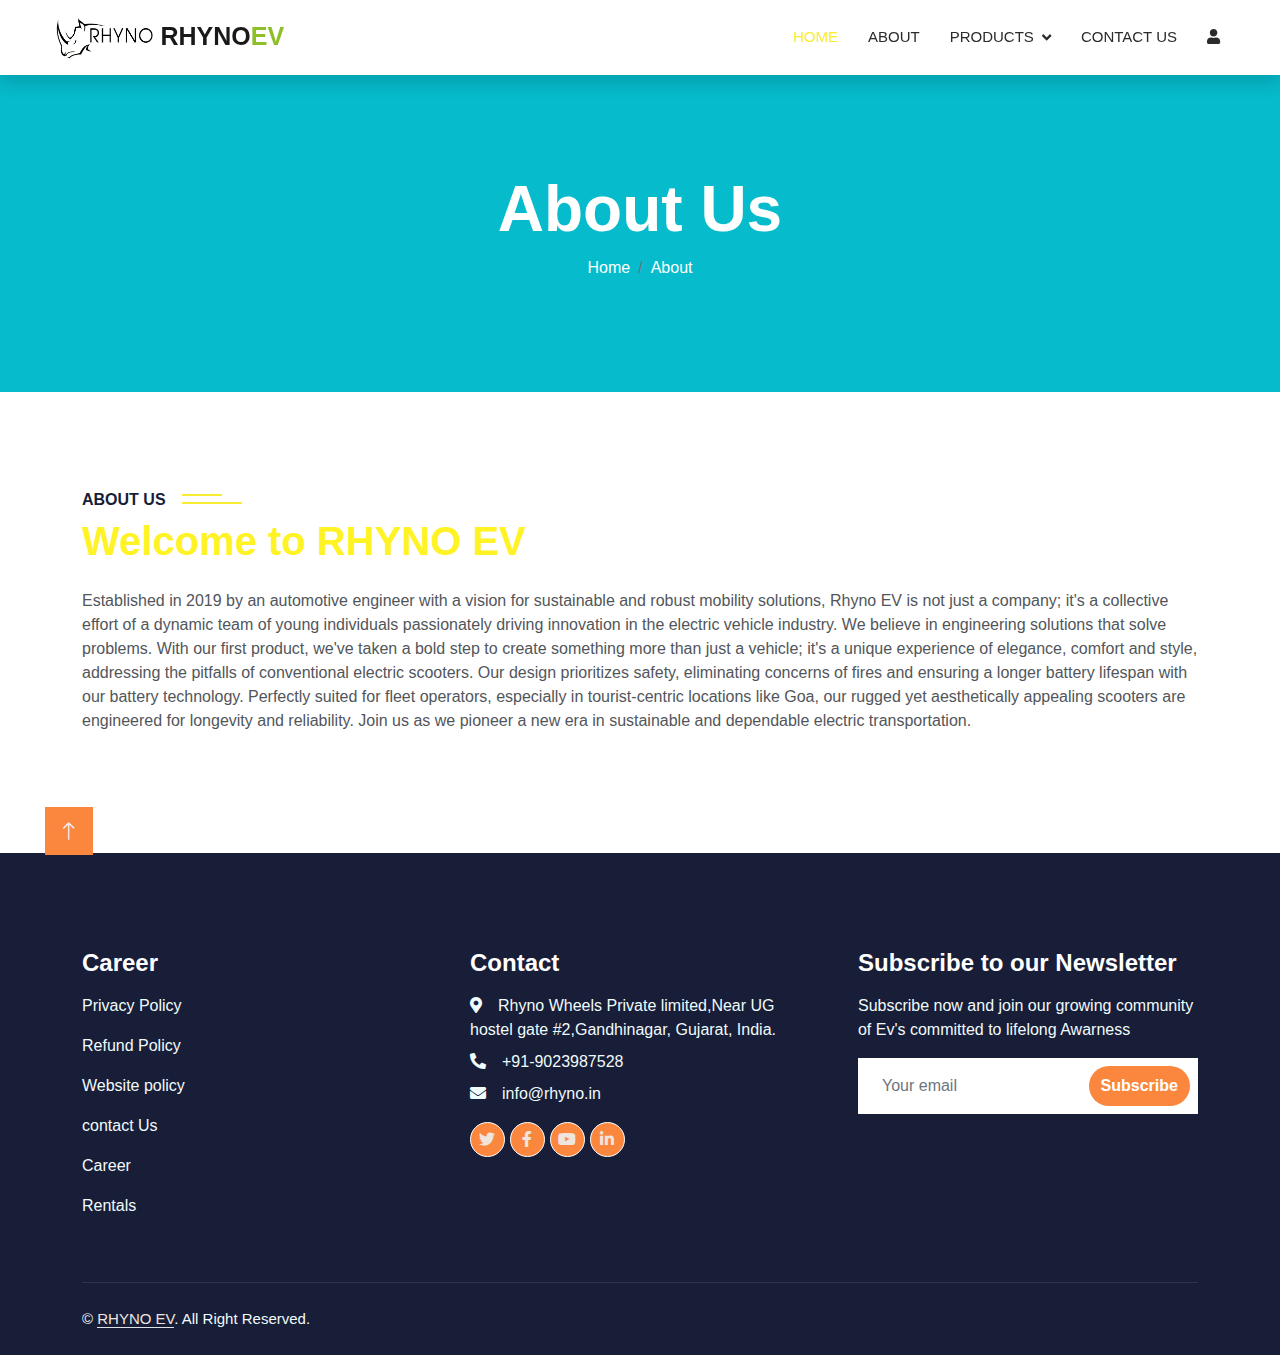
<file: about.html>
<!DOCTYPE html>
<html lang="en">

<head>
    <meta charset="utf-8">
    <title>RHYNO EV</title>
    <meta content="width=device-width, initial-scale=1.0" name="viewport">
    <!-- Favicon -->
    <link href="img/icon.png" rel="icon">
    
    <!-- Icon Font Stylesheet -->
    <link href="https://cdnjs.cloudflare.com/ajax/libs/font-awesome/5.10.0/css/all.min.css" rel="stylesheet">
    <link href="https://cdn.jsdelivr.net/npm/bootstrap-icons@1.4.1/font/bootstrap-icons.css" rel="stylesheet">

    <!-- Libraries Stylesheet -->
    <link href="lib/animate/animate.min.css" rel="stylesheet">
    <link href="lib/owlcarousel/assets/owl.carousel.min.css" rel="stylesheet">

    <!-- Customized Bootstrap Stylesheet -->
    <link href="css/bootstrap.min.css" rel="stylesheet">

    <!-- Template Stylesheet -->
    <link href="css/style.css" rel="stylesheet">
   
</head>

<body>
    <!-- Spinner Start -->
    <div id="spinner"
        class="show bg-white position-fixed translate-middle w-100 vh-100 top-50 start-50 d-flex align-items-center justify-content-center">
        <div class="spinner-border text-primary" style="width: 3rem; height: 3rem;" role="status">
            <span class="sr-only">Loading...</span>
        </div>
    </div>
    <!-- Spinner End -->


    <!-- Navbar Start -->
    <nav class="navbar navbar-expand-lg bg-white navbar-light shadow sticky-top p-0">
        <a href="index.html" class="navbar-brand d-flex align-items-center px-4 px-lg-5">
            <p class="m-0 fw-bold" style="font-size: 25px;"><img src="img/icon.png" alt="" height="50px">RHYNO<span
                    style="color: rgb(141, 191, 40);">EV</span></p>
        </a>
        <button type="button" class="navbar-toggler me-4" data-bs-toggle="collapse" data-bs-target="#navbarCollapse">
            <span class="navbar-toggler-icon"></span>
        </button>
        <div class="collapse navbar-collapse" id="navbarCollapse">
            <div class="navbar-nav ms-auto p-4 p-lg-0">
                <a href="index.html"  class="nav-item nav-link active" >Home</a>
                <a href="about.html" class="nav-item nav-link">About</a>
                <div class="nav-item dropdown">
                    <a href="#" class="nav-link dropdown-toggle" data-bs-toggle="dropdown">Products</a>
                    <div class="dropdown-menu fade-down m-0">
                        <a href="Product 1.html" class="dropdown-item">Rhyno SE03 Lite</a>
                        <a href="Product 2.html" class="dropdown-item">Rhyno SE03</a>
                        <a href="Product 3.html" class="dropdown-item">hyno SE03 Max</a>
                    </div>
                </div>
                
                <a href="contact.html" class="nav-item nav-link">Contact Us</a>

                <!-- <a href="Rentals.html" class="nav-item nav-link">Rentals</a> -->

                <a href="login.html" class="nav-item nav-link"><i class="fa fa-user"></i></a>
                <a href="#" class="nav-item nav-link">

                <div id="google_translate_element">
                </div>


                </a>
            </div>
        </div>
    </nav>
    <!-- Navbar End -->

    <!-- Header Start -->
    <div class="container-fluid bg-primary py-5 mb-5 page-header">
        <div class="container py-5">
            <div class="row justify-content-center">
                <div class="col-lg-10 text-center">
                    <h1 class="display-3 text-white animated slideInDown">About Us</h1>
                    <nav aria-label="breadcrumb">
                        <ol class="breadcrumb justify-content-center">
                            <li class="breadcrumb-item"><a class="text-white" href="index.html">Home</a></li>
                            <li class="breadcrumb-item text-white active" aria-current="page">About</li>
                        </ol>
                    </nav>
                </div>
            </div>
        </div>
    </div>
    <!-- Header End -->

    <!-- About Start -->
    <div class="container-xxl py-5">
        <div class="container">
            <div class="row g-5">

                <div class="col-lg-12 wow fadeInUp" data-wow-delay="0.3s">
                    <h6 class="section-title bg-white text-start pe-3">About Us</h6>
                    <h1 class="mb-4" style="color: #FFF225;">Welcome to RHYNO EV</h1>
                    <p class="mb-4">
                        Established in 2019 by an automotive engineer with a vision for sustainable and robust
                        mobility solutions, Rhyno EV is not just a company; it's a collective effort of a dynamic team
                        of young individuals passionately driving innovation in the electric vehicle industry. We
                        believe in engineering solutions that solve problems.

                        With our first product, we've taken a bold step to create something more than just a vehicle;
                        it's a unique experience of elegance, comfort and style, addressing the pitfalls of
                        conventional electric scooters. Our design prioritizes safety, eliminating concerns of fires and
                        ensuring a longer battery lifespan with our battery technology. Perfectly suited for fleet
                        operators, especially in tourist-centric locations like Goa, our rugged yet aesthetically
                        appealing scooters are engineered for longevity and reliability. Join us as we pioneer a new
                        era in sustainable and dependable electric transportation.
                    </p>
                    


                </div>

            </div>
        </div>
    </div>
    <!-- About End -->


    <div class="container-fluid bg-dark text-light footer pt-5 mt-5 wow fadeIn" data-wow-delay="0.1s">
        <div class="container py-5">
            <div class="row g-5">
                <div class="col-lg-4 col-md-6">
                    <h4 class="text-white mb-3">Career</h4>
                    <p><a class="text-light" href="about.html">Privacy Policy</a></p>
                    <p><a class="text-light" href="">Refund Policy</a></p>
                    <p><a class="text-light" href="">Website policy</a></p>
                    <p><a class="text-light" href="contact.html">contact Us</a></p>
                    <p><a class="text-light" href="">Career</a></p>
                    <p><a class="text-light" href="">Rentals</a></p>
                </div>
                <div class="col-lg-4 col-md-6">
                    <h4 class="text-white mb-3">Contact</h4>
                    <p class="mb-2"><i class="fa fa-map-marker-alt me-3"></i>Rhyno Wheels Private limited,Near UG hostel gate #2,Gandhinagar, Gujarat, India.</p>
                    <p class="mb-2"><i class="fa fa-phone-alt me-3"></i>+91-9023987528</p>
                    <p class="mb-2"><i class="fa fa-envelope me-3"></i>info@rhyno.in</p>
                    <div class="d-flex pt-2">
                        <a class="btn btn-outline-light btn-social" href=""><i class="fab fa-twitter"></i></a>
                        <a class="btn btn-outline-light btn-social" href=""><i class="fab fa-facebook-f"></i></a>
                        <a class="btn btn-outline-light btn-social" href=""><i class="fab fa-youtube"></i></a>
                        <a class="btn btn-outline-light btn-social" href=""><i class="fab fa-linkedin-in"></i></a>
                    </div>
                </div>

                <div class="col-lg-4 col-md-6">
                    <h4 class="text-white mb-3">Subscribe to our Newsletter</h4>
                    <p>Subscribe now and join our growing community of Ev's committed to lifelong Awarness </p>
                    <div class="position-relative mx-auto" style="max-width: 400px;">
                        <form action="#">
                            <input class="form-control border-0 w-100 py-3 ps-4 pe-5" type="email"
                                placeholder="Your email" required>
                            <button type="submit"
                                class="btn btn-primary py-2 position-absolute top-0 end-0 mt-2 me-2"><a
                                    href="#">Subscribe</a></button>
                        </form>
                    </div>
                </div>
            </div>
        </div>
        <div class="container">
            <div class="copyright">
                <div class="row">
                    <div class="col-md-6 text-center text-md-start mb-3 mb-md-0">
                        &copy; <a class="border-bottom" href="index.html">RHYNO EV</a>. All Right Reserved.

                    </div>
                </div>
            </div>
        </div>
    </div>
    <!-- Footer End -->


    <!-- Back to Top -->
    <a href="#" class="btn btn-lg btn-primary btn-lg-square back-to-top"><i class="bi bi-arrow-up"></i></a>


    <!-- JavaScript Libraries -->
    <script src="https://code.jquery.com/jquery-3.4.1.min.js"></script>
    <script src="https://cdn.jsdelivr.net/npm/bootstrap@5.0.0/dist/js/bootstrap.bundle.min.js"></script>
    <script src="lib/wow/wow.min.js"></script>
    <script src="lib/easing/easing.min.js"></script>
    <script src="lib/waypoints/waypoints.min.js"></script>
    <script src="lib/owlcarousel/owl.carousel.min.js"></script>


    <!-- Template Javascript -->
    <script src="js/main.js"></script>
</body>

</html>
</file>
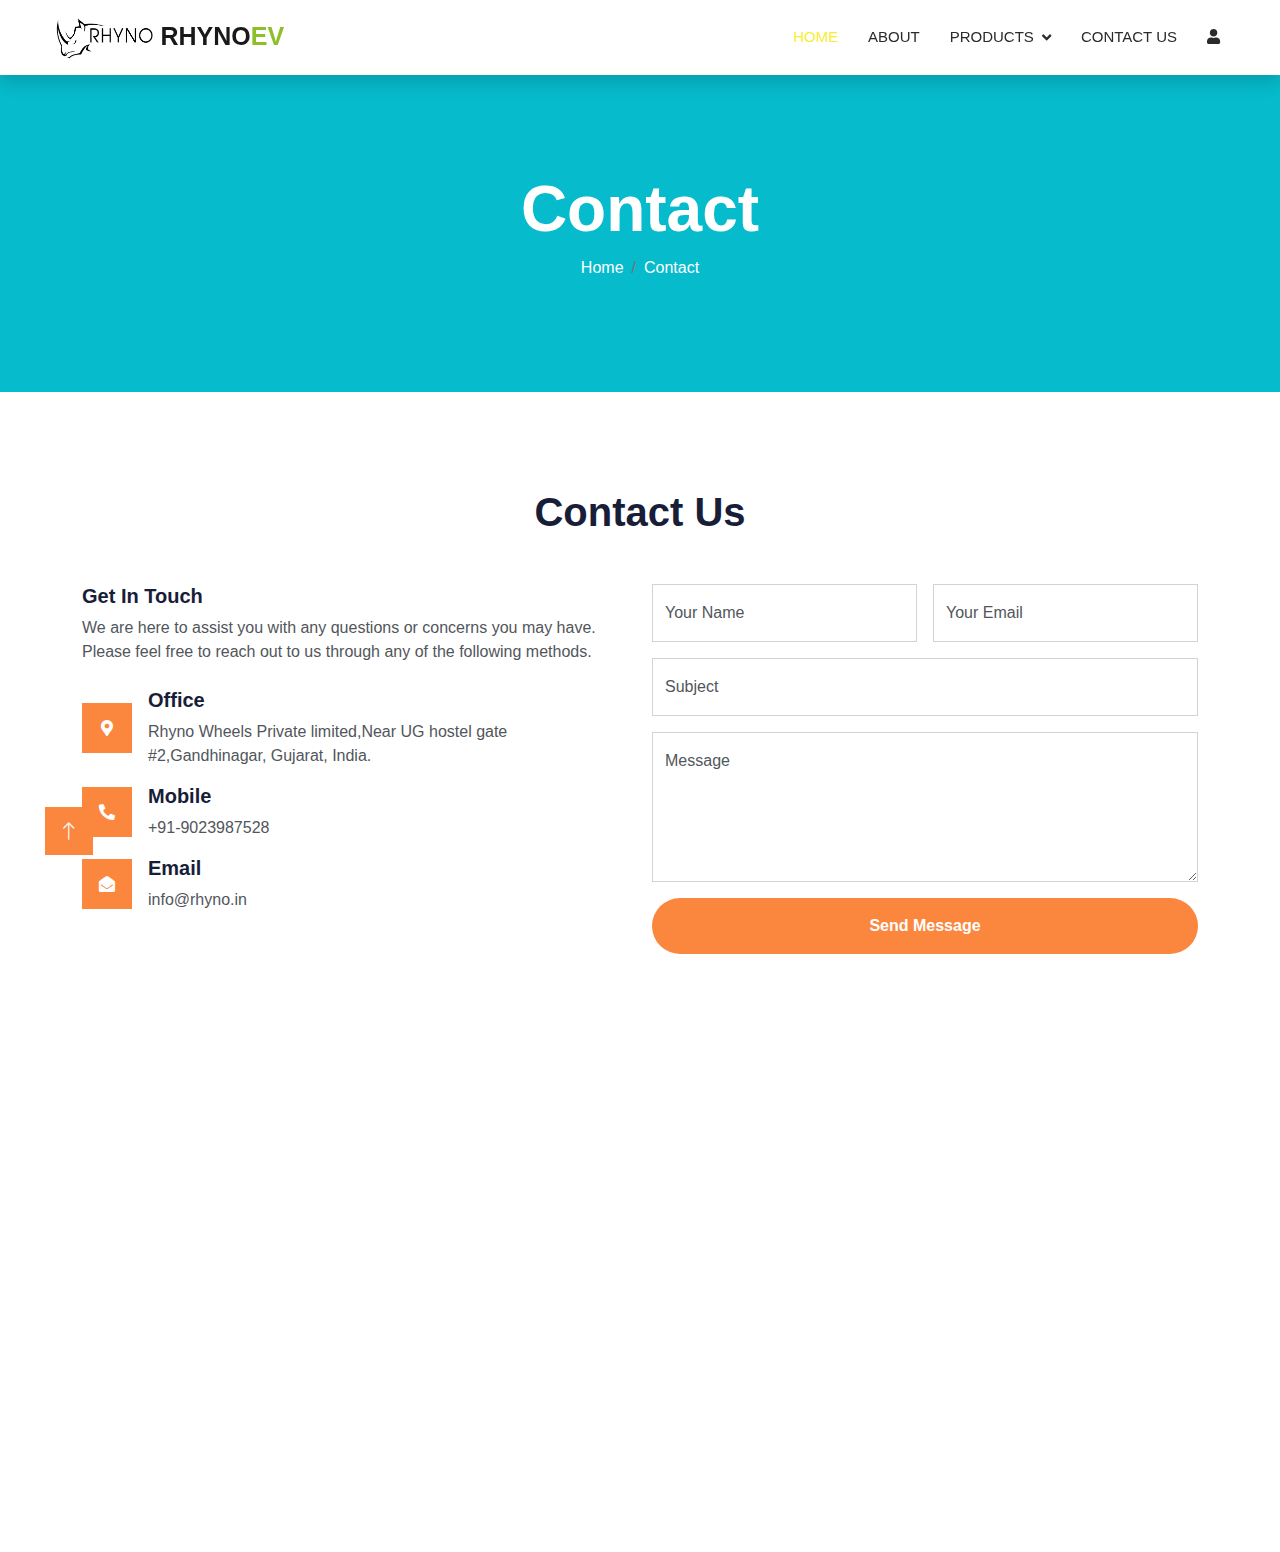
<file: contact.html>
<!DOCTYPE html>
<html lang="en">

<head>
    <meta charset="utf-8">
    <title>RHYNO EV</title>
    <meta content="width=device-width, initial-scale=1.0" name="viewport">
    <!-- Favicon -->
    <link href="img/icon.png" rel="icon">
    
    <!-- Icon Font Stylesheet -->
    <link href="https://cdnjs.cloudflare.com/ajax/libs/font-awesome/5.10.0/css/all.min.css" rel="stylesheet">
    <link href="https://cdn.jsdelivr.net/npm/bootstrap-icons@1.4.1/font/bootstrap-icons.css" rel="stylesheet">

    <!-- Libraries Stylesheet -->
    <link href="lib/animate/animate.min.css" rel="stylesheet">
    <link href="lib/owlcarousel/assets/owl.carousel.min.css" rel="stylesheet">

    <!-- Customized Bootstrap Stylesheet -->
    <link href="css/bootstrap.min.css" rel="stylesheet">

    <!-- Template Stylesheet -->
    <link href="css/style.css" rel="stylesheet">
   
</head>

<body>
    <!-- Spinner Start -->
    <div id="spinner"
        class="show bg-white position-fixed translate-middle w-100 vh-100 top-50 start-50 d-flex align-items-center justify-content-center">
        <div class="spinner-border text-primary" style="width: 3rem; height: 3rem;" role="status">
            <span class="sr-only">Loading...</span>
        </div>
    </div>
    <!-- Spinner End -->


    <!-- Navbar Start -->
    <nav class="navbar navbar-expand-lg bg-white navbar-light shadow sticky-top p-0">
        <a href="index.html" class="navbar-brand d-flex align-items-center px-4 px-lg-5">
            <p class="m-0 fw-bold" style="font-size: 25px;"><img src="img/icon.png" alt="" height="50px">RHYNO<span
                    style="color: rgb(141, 191, 40);">EV</span></p>
        </a>
        <button type="button" class="navbar-toggler me-4" data-bs-toggle="collapse" data-bs-target="#navbarCollapse">
            <span class="navbar-toggler-icon"></span>
        </button>
        <div class="collapse navbar-collapse" id="navbarCollapse">
            <div class="navbar-nav ms-auto p-4 p-lg-0">
                <a href="index.html"  class="nav-item nav-link active" >Home</a>
                <a href="about.html" class="nav-item nav-link">About</a>
                <div class="nav-item dropdown">
                    <a href="#" class="nav-link dropdown-toggle" data-bs-toggle="dropdown">Products</a>
                    <div class="dropdown-menu fade-down m-0">
                        <a href="Product 1.html" class="dropdown-item">Rhyno SE03 Lite</a>
                        <a href="Product 2.html" class="dropdown-item">Rhyno SE03</a>
                        <a href="Product 3.html" class="dropdown-item">hyno SE03 Max</a>
                    </div>
                </div>
                
                <a href="contact.html" class="nav-item nav-link">Contact Us</a>

                <!-- <a href="Rentals.html" class="nav-item nav-link">Rentals</a> -->

                <a href="login.html" class="nav-item nav-link"><i class="fa fa-user"></i></a>
                <a href="#" class="nav-item nav-link">

                <div id="google_translate_element">
                </div>


                </a>
            </div>
        </div>
    </nav>
    <!-- Navbar End -->


    <!-- Header Start -->
    <div class="container-fluid bg-primary py-5 mb-5 page-header">
        <div class="container py-5">
            <div class="row justify-content-center">
                <div class="col-lg-10 text-center">
                    <h1 class="display-3 text-white animated slideInDown">Contact</h1>
                    <nav aria-label="breadcrumb">
                        <ol class="breadcrumb justify-content-center">
                            <li class="breadcrumb-item"><a class="text-white" href="index.html">Home</a></li>
                            <li class="breadcrumb-item text-white active" aria-current="page">Contact</li>
                        </ol>
                    </nav>
                </div>
            </div>
        </div>
    </div>
    <!-- Header End -->


    <!-- Contact Start -->
    <div class="container-xxl py-5">
        <div class="container">
            <div class="text-center wow fadeInUp" data-wow-delay="0.1s">
                <h1 class="mb-5 bg-white text-center px-3">Contact Us</h1>

            </div>
            <div class="row g-4">
                <div class="col-lg-6 col-md-6 wow fadeInUp" data-wow-delay="0.1s">
                    <h5>Get In Touch</h5>
                    <p class="mb-4">We are here to assist you with any questions or concerns you may have. Please feel free to reach out to us through any of the following methods.</p>
                    <div class="d-flex align-items-center mb-3">
                        <div class="d-flex align-items-center justify-content-center flex-shrink-0"
                            style="width: 50px; height: 50px; background-color: #fb873f;">
                            <i class="fa fa-map-marker-alt text-white"></i>
                        </div>
                        <div class="ms-3">
                            <h5>Office</h5>
                            <p class="mb-0">Rhyno Wheels Private limited,Near UG hostel gate #2,Gandhinagar, Gujarat, India.</p>
                        </div>
                    </div>
                    <div class="d-flex align-items-center mb-3">
                        <div class="d-flex align-items-center justify-content-center flex-shrink-0"
                            style="width: 50px; height: 50px; background-color: #fb873f;">
                            <i class="fa fa-phone-alt text-white"></i>
                        </div>
                        <div class="ms-3">
                            <h5>Mobile</h5>
                            <p class="mb-0">+91-9023987528</p>
                        </div>
                    </div>
                    <div class="d-flex align-items-center">
                        <div class="d-flex align-items-center justify-content-center flex-shrink-0"
                            style="width: 50px; height: 50px; background-color: #fb873f;">
                            <i class="fa fa-envelope-open text-white"></i>
                        </div>
                        <div class="ms-3">
                            <h5>Email</h5>
                            <p class="mb-0">info@rhyno.in</p>
                        </div>
                    </div>
                </div>

                <div class="col-lg-6 col-md-12 wow fadeInUp" data-wow-delay="0.5s">
                    <form>
                        <div class="row g-3">
                            <div class="col-md-6">
                                <div class="form-floating">
                                    <input type="text" class="form-control" id="name" required placeholder="Your Name">
                                    <label for="name">Your Name</label>
                                </div>
                            </div>
                            <div class="col-md-6">
                                <div class="form-floating">
                                    <input type="email" class="form-control" id="email" required
                                        placeholder="Your Email">
                                    <label for="email">Your Email</label>
                                </div>
                            </div>
                            <div class="col-12">
                                <div class="form-floating">
                                    <input type="text" class="form-control" id="subject" required placeholder="Subject">
                                    <label for="subject">Subject</label>
                                </div>
                            </div>
                            <div class="col-12">
                                <div class="form-floating">
                                    <textarea class="form-control" required placeholder="Leave a message here"
                                        id="message" style="height: 150px"></textarea>
                                    <label for="message">Message</label>
                                </div>
                            </div>
                            <div class="col-12">
                                <button class="btn btn-primary w-100 py-3" type="submit"><a
                                        href="#" class="text-decoration-none"
                                        style="color: #fff;" type="submit">Send Message</a></button>
                            </div>
                        </div>
                    </form>
                </div>
            </div>
        </div>
    </div>
    <!-- Contact End -->


    <div class="container-fluid bg-dark text-light footer pt-5 mt-5 wow fadeIn" data-wow-delay="0.1s">
        <div class="container py-5">
            <div class="row g-5">
                <div class="col-lg-4 col-md-6">
                    <h4 class="text-white mb-3">Career</h4>
                    <p><a class="text-light" href="about.html">Privacy Policy</a></p>
                    <p><a class="text-light" href="">Refund Policy</a></p>
                    <p><a class="text-light" href="">Website policy</a></p>
                    <p><a class="text-light" href="contact.html">contact Us</a></p>
                    <p><a class="text-light" href="">Career</a></p>
                    <p><a class="text-light" href="">Rentals</a></p>
                </div>
                <div class="col-lg-4 col-md-6">
                    <h4 class="text-white mb-3">Contact</h4>
                    <p class="mb-2"><i class="fa fa-map-marker-alt me-3"></i>Rhyno Wheels Private limited,Near UG hostel gate #2,Gandhinagar, Gujarat, India.</p>
                    <p class="mb-2"><i class="fa fa-phone-alt me-3"></i>+91-9023987528</p>
                    <p class="mb-2"><i class="fa fa-envelope me-3"></i>info@rhyno.in</p>
                    <div class="d-flex pt-2">
                        <a class="btn btn-outline-light btn-social" href=""><i class="fab fa-twitter"></i></a>
                        <a class="btn btn-outline-light btn-social" href=""><i class="fab fa-facebook-f"></i></a>
                        <a class="btn btn-outline-light btn-social" href=""><i class="fab fa-youtube"></i></a>
                        <a class="btn btn-outline-light btn-social" href=""><i class="fab fa-linkedin-in"></i></a>
                    </div>
                </div>

                <div class="col-lg-4 col-md-6">
                    <h4 class="text-white mb-3">Subscribe to our Newsletter</h4>
                    <p>Subscribe now and join our growing community of EV's committed to lifelong Awarness </p>
                    <div class="position-relative mx-auto" style="max-width: 400px;">
                        <form action="#">
                            <input class="form-control border-0 w-100 py-3 ps-4 pe-5" type="email"
                                placeholder="Your email" required>
                            <button type="submit"
                                class="btn btn-primary py-2 position-absolute top-0 end-0 mt-2 me-2"><a
                                    href="#">Subscribe</a></button>
                        </form>
                    </div>
                </div>
            </div>
        </div>
        <div class="container">
            <div class="copyright">
                <div class="row">
                    <div class="col-md-6 text-center text-md-start mb-3 mb-md-0">
                        &copy; <a class="border-bottom" href="index.html">RHYNO EV</a>. All Right Reserved.

                    </div>
                </div>
            </div>
        </div>
    </div>
    <!-- Footer End -->


    <!-- Back to Top -->
    <a href="#" class="btn btn-lg btn-primary btn-lg-square back-to-top"><i class="bi bi-arrow-up"></i></a>


    <!-- JavaScript Libraries -->
    <script src="https://code.jquery.com/jquery-3.4.1.min.js"></script>
    <script src="https://cdn.jsdelivr.net/npm/bootstrap@5.0.0/dist/js/bootstrap.bundle.min.js"></script>
    <script src="lib/wow/wow.min.js"></script>
    <script src="lib/easing/easing.min.js"></script>
    <script src="lib/waypoints/waypoints.min.js"></script>
    <script src="lib/owlcarousel/owl.carousel.min.js"></script>

    <!-- Template Javascript -->
    <script src="js/main.js"></script>
</body>

</html>
</file>
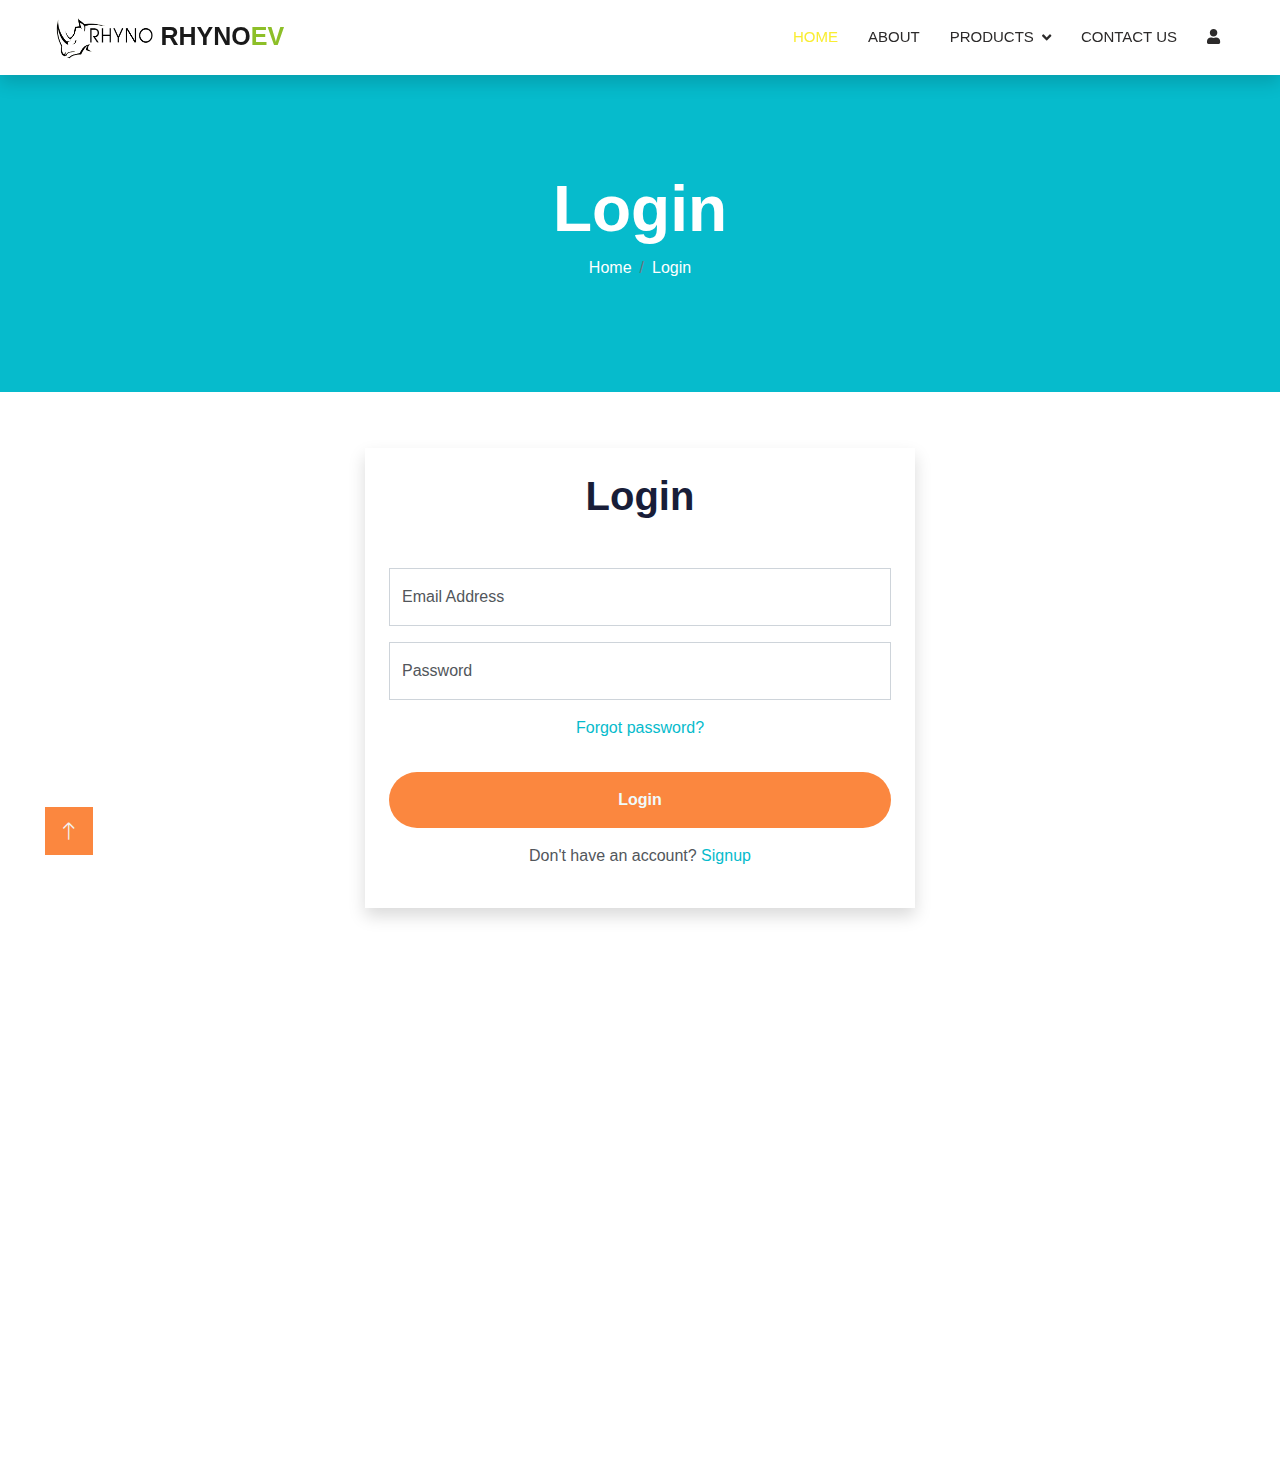
<file: login.html>
<!DOCTYPE html>
<html lang="en">

<head>
    <meta charset="utf-8">
    <title>RHYNO EV</title>
    <meta content="width=device-width, initial-scale=1.0" name="viewport">
    <!-- Favicon -->
    <link href="img/icon.png" rel="icon">
    
    <!-- Icon Font Stylesheet -->
    <link href="https://cdnjs.cloudflare.com/ajax/libs/font-awesome/5.10.0/css/all.min.css" rel="stylesheet">
    <link href="https://cdn.jsdelivr.net/npm/bootstrap-icons@1.4.1/font/bootstrap-icons.css" rel="stylesheet">

    <!-- Libraries Stylesheet -->
    <link href="lib/animate/animate.min.css" rel="stylesheet">
    <link href="lib/owlcarousel/assets/owl.carousel.min.css" rel="stylesheet">

    <!-- Customized Bootstrap Stylesheet -->
    <link href="css/bootstrap.min.css" rel="stylesheet">

    <!-- Template Stylesheet -->
    <link href="css/style.css" rel="stylesheet">
   
</head>


</head>

<body>
    <!-- Spinner Start -->
    <div id="spinner"
        class="show bg-white position-fixed translate-middle w-100 vh-100 top-50 start-50 d-flex align-items-center justify-content-center">
        <div class="spinner-border text-primary" style="width: 3rem; height: 3rem;" role="status">
            <span class="sr-only">Loading...</span>
        </div>
    </div>
    <!-- Spinner End -->


<!-- Navbar Start -->
<nav class="navbar navbar-expand-lg bg-white navbar-light shadow sticky-top p-0">
    <a href="index.html" class="navbar-brand d-flex align-items-center px-4 px-lg-5">
        <p class="m-0 fw-bold" style="font-size: 25px;"><img src="img/icon.png" alt="" height="50px">RHYNO<span
                style="color: rgb(141, 191, 40);">EV</span></p>
    </a>
    <button type="button" class="navbar-toggler me-4" data-bs-toggle="collapse" data-bs-target="#navbarCollapse">
        <span class="navbar-toggler-icon"></span>
    </button>
    <div class="collapse navbar-collapse" id="navbarCollapse">
        <div class="navbar-nav ms-auto p-4 p-lg-0">
            <a href="index.html"  class="nav-item nav-link active" >Home</a>
            <a href="about.html" class="nav-item nav-link">About</a>
            <div class="nav-item dropdown">
                <a href="#" class="nav-link dropdown-toggle" data-bs-toggle="dropdown">Products</a>
                <div class="dropdown-menu fade-down m-0">
                    <a href="Product 1.html" class="dropdown-item">Rhyno SE03 Lite</a>
                    <a href="Product 2.html" class="dropdown-item">Rhyno SE03</a>
                    <a href="Product 3.html" class="dropdown-item">hyno SE03 Max</a>
                </div>
            </div>
            
            <a href="contact.html" class="nav-item nav-link">Contact Us</a>

            <!-- <a href="Rentals.html" class="nav-item nav-link">Rentals</a> -->

            <a href="login.html" class="nav-item nav-link"><i class="fa fa-user"></i></a>
            <a href="#" class="nav-item nav-link">

            <div id="google_translate_element">
            </div>


            </a>
        </div>
    </div>
</nav>
<!-- Navbar End -->

        <!-- Header Start -->
        <div class="container-fluid bg-primary py-5 mb-5 page-header">
            <div class="container py-5">
                <div class="row justify-content-center">
                    <div class="col-lg-10 text-center">
                        <h1 class="display-3 text-white animated slideInDown">Login</h1>
                        <nav aria-label="breadcrumb">
                            <ol class="breadcrumb justify-content-center">
                                <li class="breadcrumb-item"><a class="text-white" href="index.html">Home</a></li>
                                <li class="breadcrumb-item text-white active" aria-current="page">Login</li>
                            </ol>
                        </nav>
                    </div>
                </div>
            </div>
        </div>
        <!-- Header End -->
    


    <!-- Login Start -->
    <div class="container-xxl py-2 mt-4">
        <div class="container">
          
            <div class="row g-4 wow fadeInUp" data-wow-delay="0.5s ">
                <center>
                    <form class="shadow p-4" style="max-width: 550px;">
                        <div class="text-center wow fadeInUp" data-wow-delay="0.1s">
                            <h1 class="mb-5 bg-white text-center px-3">Login</h1>
            
                        </div>
                        <div class="row g-3">
                            <div class="col-12">
                                <div class="form-floating">
                                    <input type="email" class="form-control" id="email" placeholder="Email Address">
                                    <label for="email">Email Address</label>
                                </div>
                            </div>
                            <div class="col-12">
                                <div class="form-floating">
                                    <input type="password" class="form-control" id="password" placeholder="Password">
                                    <label for="password">Password</label>
                                </div>
                            </div>

                            <div class="col-12">
                                <p><a href="#">Forgot password?</a></p>
                            </div>
                            
                            <div class="col-12">
                                <button class="btn text-light w-100 py-3" type="submit">Login</button>
                            </div>

                            <div class="col-12 text-center">
                                <p>Don't have an account? <a class="text-decoration-none" href="signup.html">Signup</a></p>
                            </div>
                        </div>
                    </form>
                </center>     
               

            </div>
        </div>
    </div>
    <!-- Login End -->


    <!-- Start  -->
    <div class="container-fluid bg-dark text-light footer pt-5 mt-5 wow fadeIn" data-wow-delay="0.1s">
        <div class="container py-5">
            <div class="row g-5">
                <div class="col-lg-4 col-md-6">
                    <h4 class="text-white mb-3">Career</h4>
                    <p><a class="text-light" href="about.html">Privacy Policy</a></p>
                    <p><a class="text-light" href="">Refund Policy</a></p>
                    <p><a class="text-light" href="">Website policy</a></p>
                    <p><a class="text-light" href="contact.html">contact Us</a></p>
                    <p><a class="text-light" href="">Career</a></p>
                    <p><a class="text-light" href="">Rentals</a></p>
                </div>
                <div class="col-lg-4 col-md-6">
                    <h4 class="text-white mb-3">Contact</h4>
                    <p class="mb-2"><i class="fa fa-map-marker-alt me-3"></i>Rhyno Wheels Private limited,Near UG hostel gate #2,Gandhinagar, Gujarat, India</p>
                    <p class="mb-2"><i class="fa fa-phone-alt me-3"></i>+91-9023987528</p>
                    <p class="mb-2"><i class="fa fa-envelope me-3"></i>info@rhyno.in</p>
                    <div class="d-flex pt-2">
                        <a class="btn btn-outline-light btn-social" href=""><i class="fab fa-twitter"></i></a>
                        <a class="btn btn-outline-light btn-social" href=""><i class="fab fa-facebook-f"></i></a>
                        <a class="btn btn-outline-light btn-social" href=""><i class="fab fa-youtube"></i></a>
                        <a class="btn btn-outline-light btn-social" href=""><i class="fab fa-linkedin-in"></i></a>
                    </div>
                </div>

                <div class="col-lg-4 col-md-6">
                    <h4 class="text-white mb-3">Subscribe to our Newsletter</h4>
                    <p>Subscribe now and join our growing community of EV's committed to lifelong Awarness </p>
                    <div class="position-relative mx-auto" style="max-width: 400px;">
                        <form action="#">
                            <input class="form-control border-0 w-100 py-3 ps-4 pe-5" type="email"
                                placeholder="Your email" required>
                            <button type="submit"
                                class="btn btn-primary py-2 position-absolute top-0 end-0 mt-2 me-2"><a
                                    href="#">Subscribe</a></button>
                        </form>
                    </div>
                </div>
            </div>
        </div>
        <div class="container">
            <div class="copyright">
                <div class="row">
                    <div class="col-md-6 text-center text-md-start mb-3 mb-md-0">
                        &copy; <a class="border-bottom" href="index.html">RHYNO EV</a>. All Right Reserved.

                    </div>
                </div>
            </div>
        </div>
    </div>
    <!-- Footer End -->



    <!-- Back to Top -->
    <a href="#" class="btn btn-lg btn-primary btn-lg-square back-to-top"><i class="bi bi-arrow-up"></i></a>


    <!-- JavaScript Libraries -->
    <script src="https://code.jquery.com/jquery-3.4.1.min.js"></script>
    <script src="https://cdn.jsdelivr.net/npm/bootstrap@5.0.0/dist/js/bootstrap.bundle.min.js"></script>
    <script src="lib/wow/wow.min.js"></script>
    <script src="lib/easing/easing.min.js"></script>
    <script src="lib/waypoints/waypoints.min.js"></script>
    <script src="lib/owlcarousel/owl.carousel.min.js"></script>

    <!-- Template Javascript -->
    <script src="js/main.js"></script>
</body>

</html>
</file>
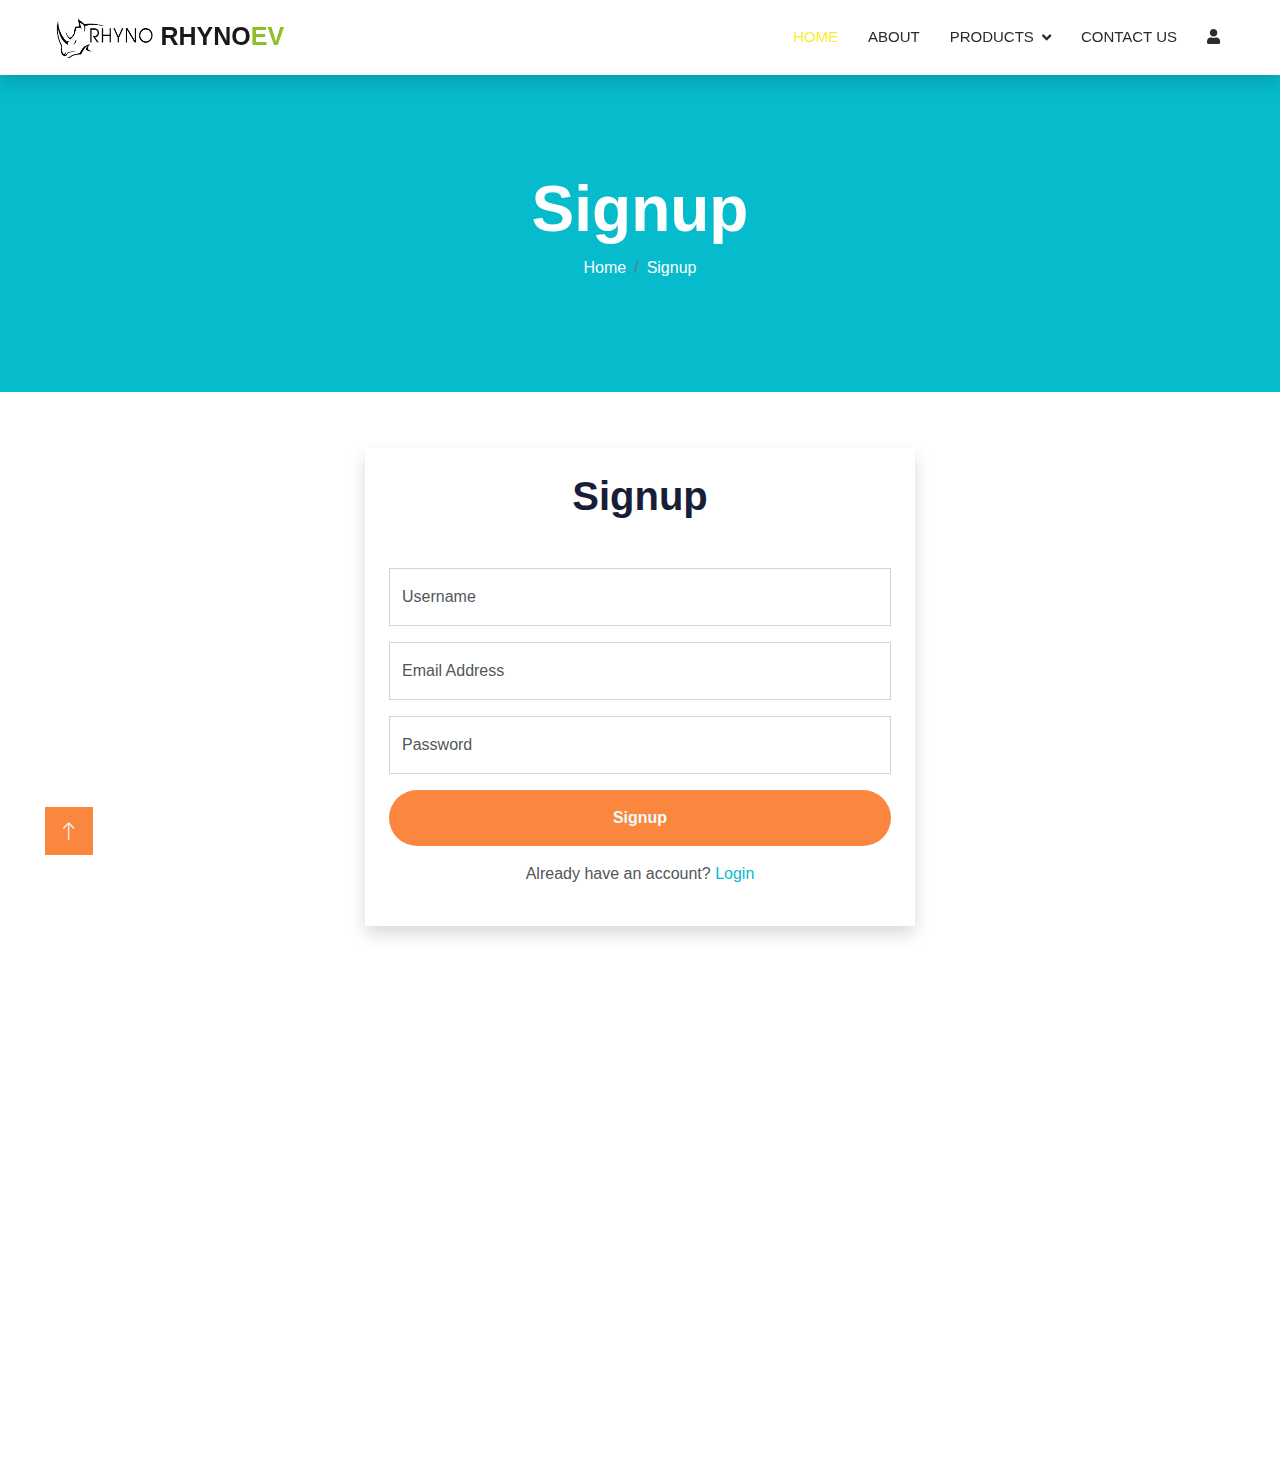
<file: signup.html>
<!DOCTYPE html>
<html lang="en">

<head>
    <meta charset="utf-8">
    <title>RHYNO EV</title>
    <meta content="width=device-width, initial-scale=1.0" name="viewport">
    <!-- Favicon -->
    <link href="img/icon.png" rel="icon">
    
    <!-- Icon Font Stylesheet -->
    <link href="https://cdnjs.cloudflare.com/ajax/libs/font-awesome/5.10.0/css/all.min.css" rel="stylesheet">
    <link href="https://cdn.jsdelivr.net/npm/bootstrap-icons@1.4.1/font/bootstrap-icons.css" rel="stylesheet">

    <!-- Libraries Stylesheet -->
    <link href="lib/animate/animate.min.css" rel="stylesheet">
    <link href="lib/owlcarousel/assets/owl.carousel.min.css" rel="stylesheet">

    <!-- Customized Bootstrap Stylesheet -->
    <link href="css/bootstrap.min.css" rel="stylesheet">

    <!-- Template Stylesheet -->
    <link href="css/style.css" rel="stylesheet">
   
</head>

<body>
    <!-- Spinner Start -->
    <div id="spinner"
        class="show bg-white position-fixed translate-middle w-100 vh-100 top-50 start-50 d-flex align-items-center justify-content-center">
        <div class="spinner-border text-primary" style="width: 3rem; height: 3rem;" role="status">
            <span class="sr-only">Loading...</span>
        </div>
    </div>
    <!-- Spinner End -->


    <!-- Navbar Start -->
    <nav class="navbar navbar-expand-lg bg-white navbar-light shadow sticky-top p-0">
        <a href="index.html" class="navbar-brand d-flex align-items-center px-4 px-lg-5">
            <p class="m-0 fw-bold" style="font-size: 25px;"><img src="img/icon.png" alt="" height="50px">RHYNO<span
                    style="color: rgb(141, 191, 40);">EV</span></p>
        </a>
        <button type="button" class="navbar-toggler me-4" data-bs-toggle="collapse" data-bs-target="#navbarCollapse">
            <span class="navbar-toggler-icon"></span>
        </button>
        <div class="collapse navbar-collapse" id="navbarCollapse">
            <div class="navbar-nav ms-auto p-4 p-lg-0">
                <a href="index.html"  class="nav-item nav-link active" >Home</a>
                <a href="about.html" class="nav-item nav-link">About</a>
                <div class="nav-item dropdown">
                    <a href="#" class="nav-link dropdown-toggle" data-bs-toggle="dropdown">Products</a>
                    <div class="dropdown-menu fade-down m-0">
                        <a href="Product 1.html" class="dropdown-item">Rhyno SE03 Lite</a>
                        <a href="Product 2.html" class="dropdown-item">Rhyno SE03</a>
                        <a href="Product 3.html" class="dropdown-item">hyno SE03 Max</a>
                    </div>
                </div>
                
                <a href="contact.html" class="nav-item nav-link">Contact Us</a>

                <!-- <a href="Rentals.html" class="nav-item nav-link">Rentals</a> -->

                <a href="login.html" class="nav-item nav-link"><i class="fa fa-user"></i></a>
                <a href="#" class="nav-item nav-link">

                <div id="google_translate_element">
                </div>


                </a>
            </div>
        </div>
    </nav>
    <!-- Navbar End -->

        <!-- Header Start -->
        <div class="container-fluid bg-primary py-5 mb-5 page-header">
            <div class="container py-5">
                <div class="row justify-content-center">
                    <div class="col-lg-10 text-center">
                        <h1 class="display-3 text-white animated slideInDown">Signup</h1>
                        <nav aria-label="breadcrumb">
                            <ol class="breadcrumb justify-content-center">
                                <li class="breadcrumb-item"><a class="text-white" href="index.html">Home</a></li>
                                <li class="breadcrumb-item text-white active" aria-current="page">Signup</li>
                            </ol>
                        </nav>
                    </div>
                </div>
            </div>
        </div>
        <!-- Header End -->
    


    <!-- Signup Start -->
    <div class="container-xxl py-2 mt-4">
        <div class="container">

            <div class="row g-4 wow fadeInUp" data-wow-delay="0.5s ">

                <center>
                    <form class="shadow p-4" style="max-width: 550px;">
                        <div class="text-center wow fadeInUp" data-wow-delay="0.1s">
                            <h1 class="mb-5 bg-white text-center px-3">Signup</h1>

                        </div>
                        <div class="row g-3">
                            <div class="col-12">
                                <div class="form-floating">
                                    <input type="text" class="form-control" id="username" placeholder="Username">
                                    <label for="Username">Username</label>
                                </div>
                            </div>
                            <div class="col-12">
                                <div class="form-floating">
                                    <input type="email" class="form-control" id="email" placeholder="Email Address">
                                    <label for="email">Email Address</label>
                                </div>
                            </div>
                            <div class="col-12">
                                <div class="form-floating">
                                    <input type="password" class="form-control" id="password" placeholder="Password">
                                    <label for="password">Password</label>
                                </div>
                            </div>

                            <div class="col-12">
                                <button class="btn text-light w-100 py-3" type="submit">Signup</button>
                            </div>

                            <div class="col-12 text-center">
                                <p>Already have an account? <a class="text-decoration-none" href="login.html">Login</a>
                                </p>
                            </div>
                        </div>
                    </form>
                </center>

            </div>
        </div>
    </div>
    <!-- Signup End -->


    <!-- Start  -->
    <div class="container-fluid bg-dark text-light footer pt-5 mt-5 wow fadeIn" data-wow-delay="0.1s">
        <div class="container py-5">
            <div class="row g-5">
                <div class="col-lg-4 col-md-6">
                    <h4 class="text-white mb-3">Career</h4>
                    <p><a class="text-light" href="about.html">Privacy Policy</a></p>
                    <p><a class="text-light" href="">Refund Policy</a></p>
                    <p><a class="text-light" href="">Website policy</a></p>
                    <p><a class="text-light" href="contact.html">contact Us</a></p>
                    <p><a class="text-light" href="">Career</a></p>
                    <p><a class="text-light" href="">Rentals</a></p>
                </div>
                <div class="col-lg-4 col-md-6">
                    <h4 class="text-white mb-3">Contact</h4>
                    <p class="mb-2"><i class="fa fa-map-marker-alt me-3"></i>Rhyno Wheels Private limited,Near UG hostel gate #2,Gandhinagar, Gujarat, India</p>
                    <p class="mb-2"><i class="fa fa-phone-alt me-3"></i>+91-9023987528</p>
                    <p class="mb-2"><i class="fa fa-envelope me-3"></i>info@rhyno.in</p>
                    <div class="d-flex pt-2">
                        <a class="btn btn-outline-light btn-social" href=""><i class="fab fa-twitter"></i></a>
                        <a class="btn btn-outline-light btn-social" href=""><i class="fab fa-facebook-f"></i></a>
                        <a class="btn btn-outline-light btn-social" href=""><i class="fab fa-youtube"></i></a>
                        <a class="btn btn-outline-light btn-social" href=""><i class="fab fa-linkedin-in"></i></a>
                    </div>
                </div>

                <div class="col-lg-4 col-md-6">
                    <h4 class="text-white mb-3">Subscribe to our Newsletter</h4>
                    <p>Subscribe now and join our growing community of EV's committed to lifelong Awarness </p>
                    <div class="position-relative mx-auto" style="max-width: 400px;">
                        <form action="#">
                            <input class="form-control border-0 w-100 py-3 ps-4 pe-5" type="email"
                                placeholder="Your email" required>
                            <button type="submit"
                                class="btn btn-primary py-2 position-absolute top-0 end-0 mt-2 me-2"><a
                                    href="#">Subscribe</a></button>
                        </form>
                    </div>
                </div>
            </div>
        </div>
        <div class="container">
            <div class="copyright">
                <div class="row">
                    <div class="col-md-6 text-center text-md-start mb-3 mb-md-0">
                        &copy; <a class="border-bottom" href="index.html">RHYNO EV</a>. All Right Reserved.

                    </div>
                </div>
            </div>
        </div>
    </div>
    <!-- Footer End -->


    <!-- Back to Top -->
    <a href="#" class="btn btn-lg btn-primary btn-lg-square back-to-top"><i class="bi bi-arrow-up"></i></a>


    <!-- JavaScript Libraries -->
    <script src="https://code.jquery.com/jquery-3.4.1.min.js"></script>
    <script src="https://cdn.jsdelivr.net/npm/bootstrap@5.0.0/dist/js/bootstrap.bundle.min.js"></script>
    <script src="lib/wow/wow.min.js"></script>
    <script src="lib/easing/easing.min.js"></script>
    <script src="lib/waypoints/waypoints.min.js"></script>
    <script src="lib/owlcarousel/owl.carousel.min.js"></script>

    <!-- Template Javascript -->
    <script src="js/main.js"></script>
</body>

</html>
</file>
<file: css/style.css>
/********** Template CSS **********/
:root {
    --primary: #F9ED32;
    --light: #F0FBFC;
    --light: #f0e4de;
    --dark: #2C2A2A;
}

.btn {
    background-color: #fb873f;
    border: none;
}

.btn a {
    text-decoration: none;
    color: #fff;
}

.btn:hover {
    background: transparent;
    color: var(--primary) !important;
    border: 1px solid var(--primary);
}

.btn:hover a {
    color: var(--primary) !important;
}

.btn-light {
    background-color: var(--light);
}

.btn-light:hover {
    background: transparent;
    color: var(--light) !important;
    border: 1px solid var(--light);
}

.fw-medium {
    font-weight: 600 !important;
}

.fw-semi-bold {
    font-weight: 700 !important;
}

.back-to-top {
    position: fixed;
    display: none;
    left: 45px;
    bottom: 45px;
    z-index: 99;
}


/*** Spinner ***/
#spinner {
    opacity: 0;
    visibility: hidden;
    transition: opacity .5s ease-out, visibility 0s linear .5s;
    z-index: 99999;
}

#spinner.show {
    transition: opacity .5s ease-out, visibility 0s linear 0s;
    visibility: visible;
    opacity: 1;
}


/*** Button ***/
.btn {
    font-family: 'Nunito', sans-serif;
    font-weight: 600;
    transition: .5s;
    border-radius: 40px;
}

.btn.btn-primary,
.btn.btn-secondary {
    color:  #F2F2F2;
}

.btn-square {
    width: 38px;
    height: 38px;
}

.btn-sm-square {
    width: 32px;
    height: 32px;
}

.btn-lg-square {
    width: 48px;
    height: 48px;
}

.btn-square,
.btn-sm-square,
.btn-lg-square {
    padding: 0;
    display: flex;
    align-items: center;
    justify-content: center;
    font-weight: normal;
    border-radius: 0px;
}


/*** Navbar ***/
.navbar .dropdown-toggle::after {
    border: none;
    content: "\f107";
    font-family: "Font Awesome 5 Free";
    font-weight: 900;
    vertical-align: middle;
    margin-left: 8px;
}

.navbar-light .navbar-nav .nav-link {
    margin-right: 30px;
    padding: 25px 0;
    color: #FFF225;
    font-size: 15px;
    text-transform: uppercase;
    outline: none;
}

.navbar-light .navbar-nav .nav-link:hover,
.navbar-light .navbar-nav .nav-link.active {
    color: var(--primary);
}

@media (max-width: 991.98px) {
    .navbar-light .navbar-nav .nav-link {
        margin-right: 0;
        padding: 10px 0;
    }

    .navbar-light .navbar-nav {
        border-top: 1px solid  #F9ED32;
    }
}

.navbar-light .navbar-brand,
.navbar-light a.btn {
    height: 75px;
}

.navbar-light .navbar-nav .nav-link {
    color: var(--dark);
    font-weight: 500;
}

.navbar-light.sticky-top {
    top: -100px;
    transition: .5s;
}

.navbar-toggler-icon {
    color:  #202020;
}

.navbar-toggler {
    border: 2px solid  #202020;
}

@media (min-width: 992px) {
    .navbar .nav-item .dropdown-menu {
        display: block;
        margin-top: 0;
        opacity: 0;
        visibility: hidden;
        transition: .5s;
    }

    .navbar .dropdown-menu.fade-down {
        top: 100%;
        transform: rotateX(-75deg);
        transform-origin: 0% 0%;
    }

    .navbar .nav-item:hover .dropdown-menu {
        top: 100%;
        transform: rotateX(0deg);
        visibility: visible;
        transition: .5s;
        opacity: 1;
    }
}

/*** Header carousel ***/

.header-carousel .owl-carousel-item {
    position: relative;
    height: 100vh;
}

.header-carousel p {
    margin-top: 20px;
    font-size: 20px;
    line-height: 30px;
}

@media (max-width: 1300px) {
    .header-carousel .owl-carousel-item {
        position: relative;
        min-height: 80vh;
    }

    .header-carousel .owl-carousel-item img {
        position: absolute;
        width: 100%;
        height: 100%;
        object-fit: cover;
    }
}

@media (max-width: 768px) {
    .header-carousel .owl-carousel-item {
        position: relative;
        min-height: 500px;
    }

    .header-carousel .owl-carousel-item img {
        position: absolute;
        width: 100%;
        height: 100%;
        object-fit: cover;
    }
}

@media (max-width: 430px) {

    .header-carousel .owl-carousel-item {
        position: relative;
        height: 500px;
    }

    .header-carousel .owl-carousel-item img {
        position: absolute;
        width: 100%;
        height: 100%;
        object-fit: cover;
    }

    .header-carousel h1 {
        font-size: 30px;
        line-height: 30px;
    }

    .header-carousel p {
        margin-top: 20px;
        font-size: 15px;
        line-height: 20px;
    }
}

/*** Section Title ***/
.section-title {
    position: relative;
    display: inline-block;
    text-transform: uppercase;
}

.section-title::before {
    position: absolute;
    content: "";
    width: calc(100% + 80px);
    height: 2px;
    top: 4px;
    left: -40px;
    background: var(--primary);
    z-index: -1;
}

.section-title::after {
    position: absolute;
    content: "";
    width: calc(100% + 120px);
    height: 2px;
    bottom: 5px;
    left: -60px;
    background: var(--primary);
    z-index: -1;
}

.section-title.text-start::before {
    width: calc(100% + 40px);
    left: 0;
}

.section-title.text-start::after {
    width: calc(100% + 60px);
    left: 0;
}


/*** Service ***/
.service-item {
    transition: .5s;
}


.service-item i {
    color: var(--primary);
}

.service-item:hover {
    margin-top: -10px;
    background: var(--primary);
}

.service-item * {
    transition: all .3s ease-in-out;
}

.service-item:hover * {
    color: #fff !important;
}

.course-item img {
    width: 100%;
    height: 200px;
    border-radius: 5px;
}

/*** Footer ***/
.footer .btn.btn-social {
    margin-right: 5px;
    width: 35px;
    height: 35px;
    display: flex;
    align-items: center;
    justify-content: center;
    color: var(--light);
    font-weight: normal;
    border: 1px solid #FFFFFF;
    border-radius: 35px;
    transition: .3s;
}

.footer .btn.btn-social:hover {
    color: var(--primary);
}

.footer .btn.btn-link {
    display: block;
    margin-bottom: 5px;
    padding: 0;
    text-align: left;
    color: #FFFFFF;
    font-size: 15px;
    font-weight: normal;
    text-transform: capitalize;
    transition: .3s;
}

.footer .btn.btn-link::before {
    position: relative;
    content: "\f105";
    font-family: "Font Awesome 5 Free";
    font-weight: 900;
    margin-right: 10px;
}

.footer .btn.btn-link:hover {
    letter-spacing: 1px;
    box-shadow: none;
}

.footer .copyright {
    padding: 25px 0;
    font-size: 15px;
    border-top: 1px solid rgba(256, 256, 256, .1);
}

.footer .copyright a {
    color: var(--light);
}

.footer .footer-menu a {
    margin-right: 15px;
    padding-right: 15px;
    border-right: 1px solid rgba(255, 255, 255, .1);
}

.footer .footer-menu a:last-child {
    margin-right: 0;
    padding-right: 0;
    border-right: none;
}


.carousel {
    position: relative;
    width: 80%;
    max-width: 800px;
    margin: 50px auto;
    overflow: hidden;
    border-radius: 15px;
    background: linear-gradient(135deg, #FFFFFF, #F2F2F2);
    box-shadow: 0 4px 10px rgba(0, 0, 0, 0.1);
}

.carousel-item {
    display: none;
    padding: 30px 20px;
    text-align: center;
    color: #2C2A2A;
    transition: opacity 0.5s ease-in-out, transform 0.5s ease-in-out;
}

.carousel-item h2 {
    font-size: 28px;
    color: #F9ED32;
    margin-bottom: 15px;
    text-transform: uppercase;
    letter-spacing: 1.5px;
}

.carousel-item p {
    font-size: 18px;
    line-height: 1.6;
    color: #555;
}

.carousel-item a {
    color: #252525;
    text-decoration: none;
    font-weight: bold;
    transition: color 0.3s ease;
}

.carousel-item a:hover {
    color: #252525;
}

.carousel-item.active {
    display: block;
    opacity: 1;
    transform: scale(1);
}

.carousel-controls {
    text-align: center;
    margin-top: 20px;
}

.carousel-controls button {
    background-color: #252525;
    color: #fff;
    border: none;
    padding: 10px 20px;
    cursor: pointer;
    margin: 0 10px;
    border-radius: 5px;
    font-size: 16px;
    transition: background-color 0.3s ease, transform 0.3s ease;
}

.carousel-controls button:hover {
    background-color: #252525;
    transform: scale(1.1);
}

.carousel-controls button:focus {
    outline: none;
    box-shadow: 0 0 0 4px rgba(255, 99, 71, 0.5);
}

/* Responsive Styles */
@media (max-width: 768px) {
    .carousel {
        width: 90%;
    }

    .carousel-item h2 {
        font-size: 24px;
    }

    .carousel-item p {
        font-size: 16px;
    }

    .carousel-controls button {
        padding: 8px 16px;
        font-size: 14px;
    }
}
</file>
